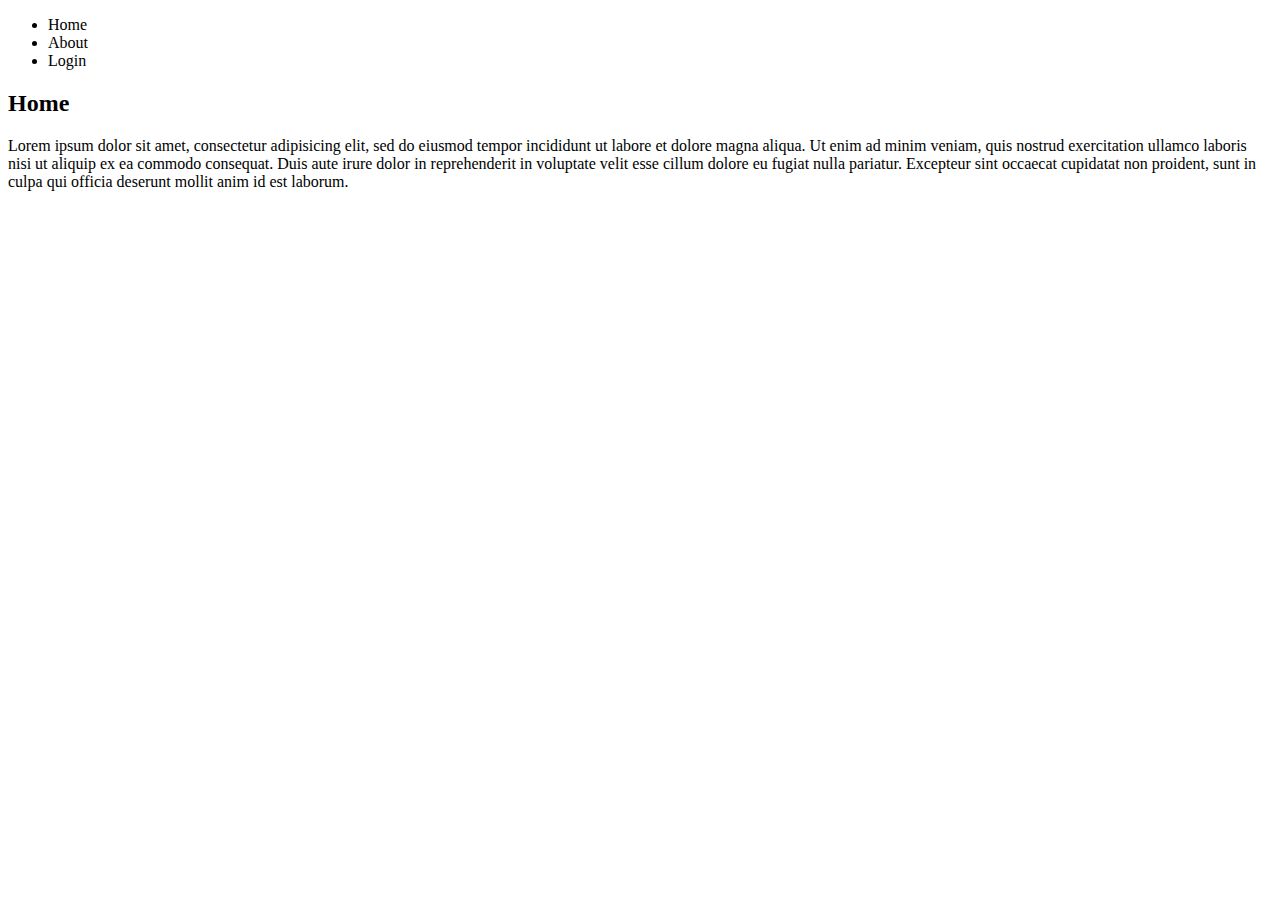
<file: index.html>
<!DOCTYPE html>
<html>
<head>
	<title>CSS</title>
</head>
<body>
	<header>
		<nav>
			<ul>
				<li>Home</li>
				<li>About</li>
				<li>Login</li>
			</ul>
		</nav>
	</header>
	<section>
		<h2>Home</h2>
		<p>Lorem ipsum dolor sit amet, consectetur adipisicing elit, sed do eiusmod
		tempor incididunt ut labore et dolore magna aliqua. Ut enim ad minim veniam,
		quis nostrud exercitation ullamco laboris nisi ut aliquip ex ea commodo
		consequat. Duis aute irure dolor in reprehenderit in voluptate velit esse
		cillum dolore eu fugiat nulla pariatur. Excepteur sint occaecat cupidatat non
		proident, sunt in culpa qui officia deserunt mollit anim id est laborum.</p>
	</section>
</body>
</html>
</file>
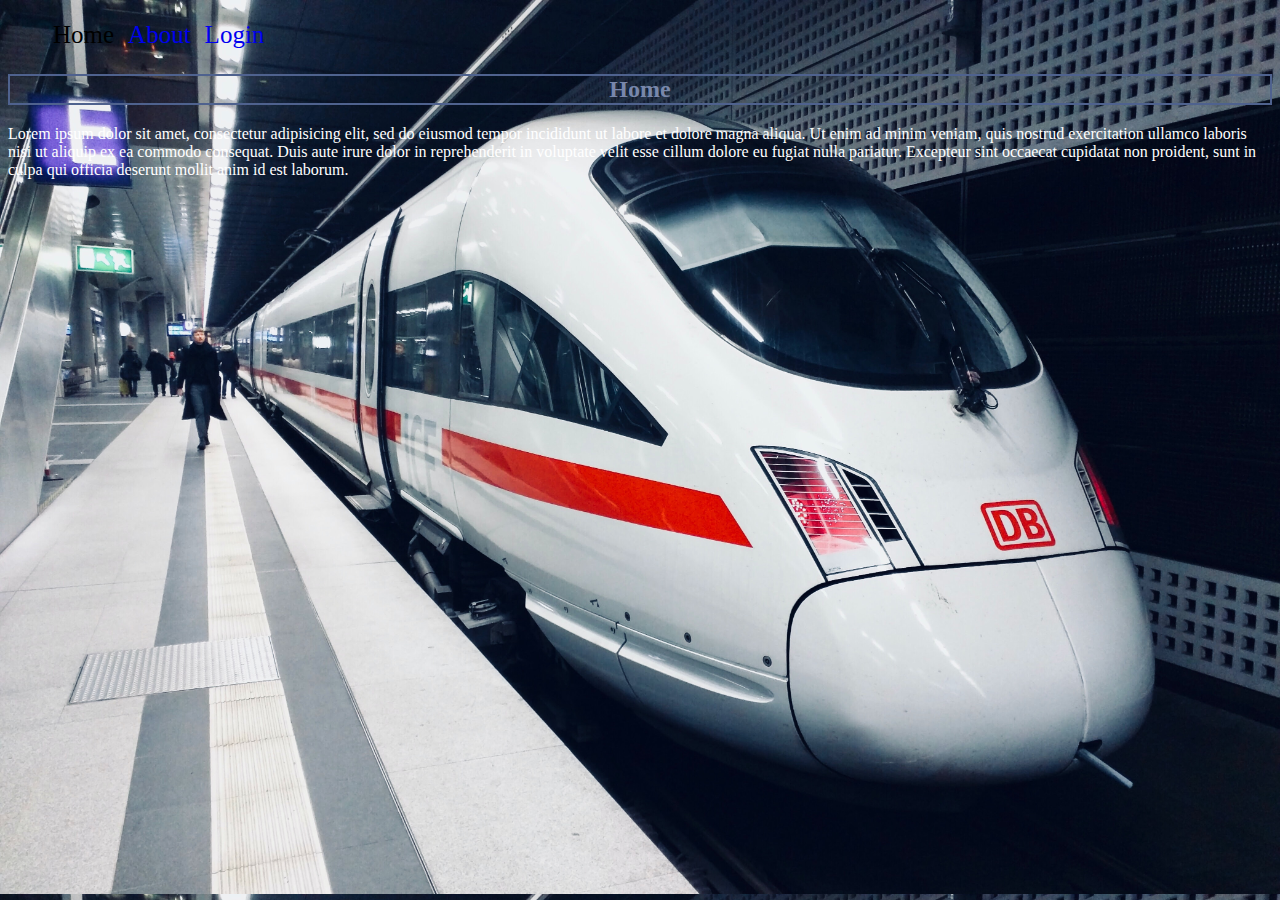
<file: 01-css_basics/index.html>
<!DOCTYPE html>
<html>
<head>
	<title>Home</title>
	<link rel="stylesheet" type="text/css" href="style.css">
</head>
<body>
	<header>
		<nav>
			<ul>
				<li>Home</li>
				<li><a href="about.html"> About </a></li>
				<li><a href="login.html"> Login </a></li>
			</ul>
		</nav>
	</header>
	<section>
		<h2>Home</h2>
		<p>Lorem ipsum dolor sit amet, consectetur adipisicing elit, sed do eiusmod
		tempor incididunt ut labore et dolore magna aliqua. Ut enim ad minim veniam,
		quis nostrud exercitation ullamco laboris nisi ut aliquip ex ea commodo
		consequat. Duis aute irure dolor in reprehenderit in voluptate velit esse
		cillum dolore eu fugiat nulla pariatur. Excepteur sint occaecat cupidatat non
		proident, sunt in culpa qui officia deserunt mollit anim id est laborum.</p>
	</section>
</body>
</html>
</file>
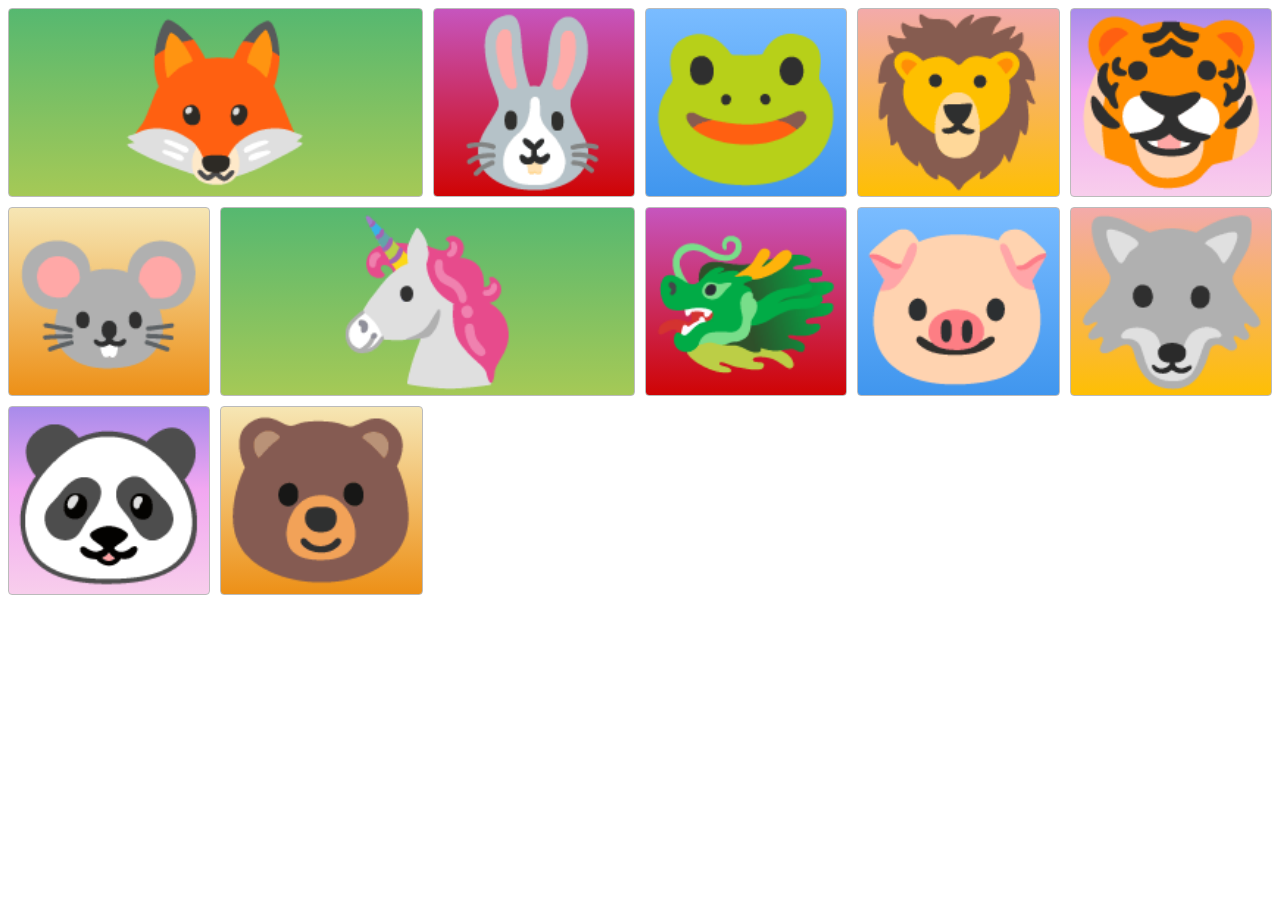
<file: 04-css_grid/index.html>
<!DOCTYPE html>
<html>
<head>
  <!-- the below meta tag is default in most modern browsers. however if you have an
  older browser, the emojis may not show up properly. In which case you need this meta
  tag. Read more here: https://teamtreehouse.com/community/meta-charsetutf8-what-does-this-mean-or-what-does-it-do-i-deleted-it-from-the-code-and-nothing-changed -->
  <meta charset="utf-8" >  
  <title>Grid Master</title>
  <link rel="stylesheet" type="text/css" href="./style.css">
</head>
<body>
  <div  class="container">
    <div class="zone green">🦊</div>
    <div class="zone red">🐰</div>
    <div class="zone blue">🐸</div>
    <div class="zone yellow">🦁</div>
    <div class="zone purple">🐯</div>
    <div class="zone brown">🐭</div>
    <div class="zone green">🦄</div>
    <div class="zone red">🐲</div>
    <div class="zone blue">🐷</div>
    <div class="zone yellow">🐺</div>
    <div class="zone purple">🐼</div>
    <div class="zone brown">🐻</div>
  </div>
</body>
</html>
</file>
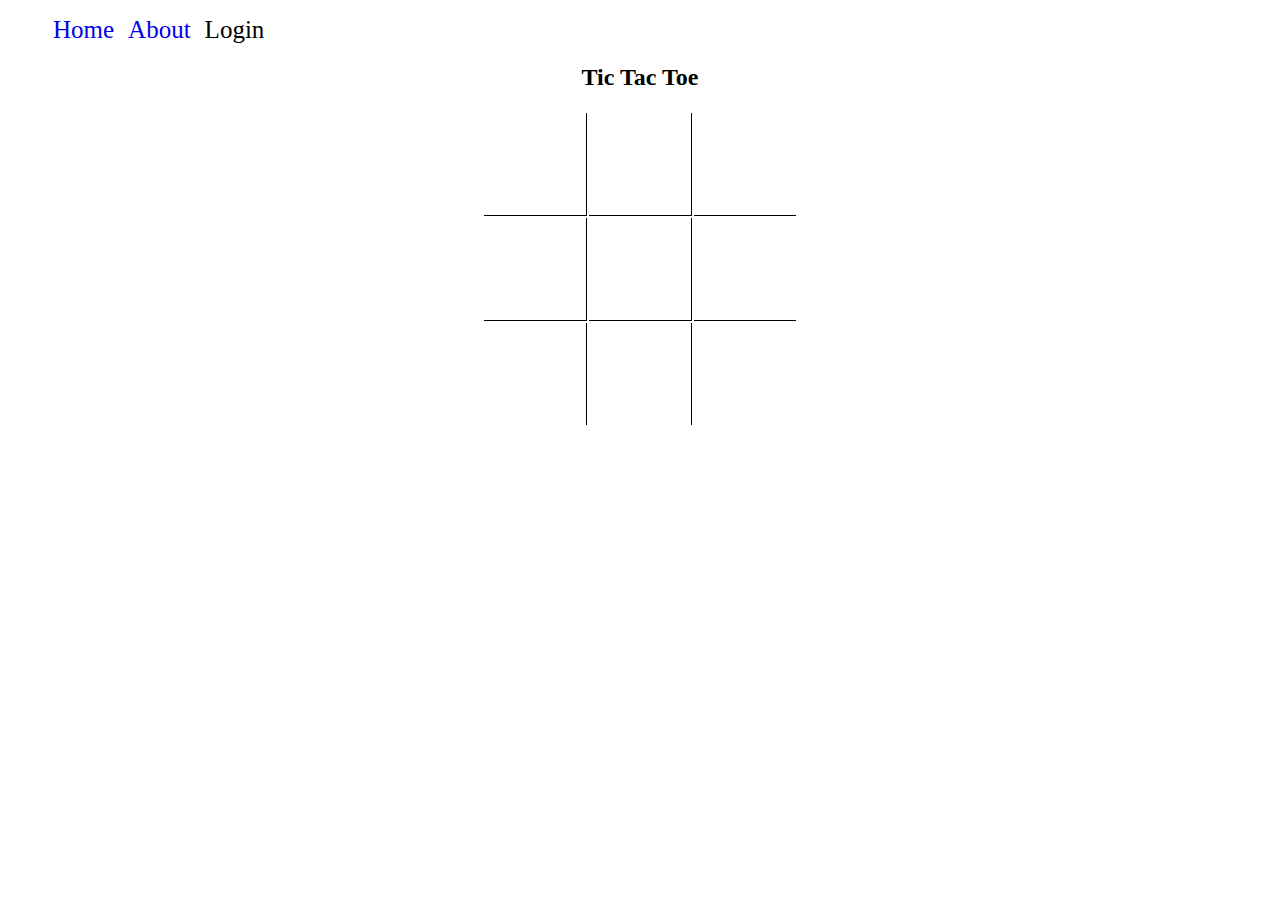
<file: 01-css_basics/login.html>
<!DOCTYPE html>
<html>
<head>
	<title>Login</title>
	<style type="text/css">
		li {
			list-style: none;
			padding: 0 5px;	
			display: inline-block;
		}
		li, a {
			text-decoration: none;
			font-size: 25px;
		}
		td {
			width: 100px;
			height: 100px;
			/*background: pink;*/
		}
		.border-bottom {
			border-bottom: 1px solid black;
		}
		.border-right {
			border-right: 1px solid black;
		}
		h2 {
			text-align: center;
		}
		table {
			margin: 0 auto;
		}
	</style>
</head>
<body>
	<header>
		<nav>
			<ul>
				<li><a href="index.html"> Home </a></li>
				<li><a href="about.html"> About </a></li>
				<li>Login</li>
			</ul>
		</nav>
	</header>
	<section>
		<div>
			<h2>Tic Tac Toe</h2>
			<table>
				<tr>
					<td class="border-bottom border-right"></td>
					<td class="border-bottom border-right"></td>
					<td class="border-bottom"></td>
				</tr>
				<tr>
					<td class="border-bottom border-right"></td>
					<td class="border-bottom border-right"></td>
					<td class="border-bottom"></td>
				</tr>
				<tr>
					<td class="border-right"></td>
					<td class="border-right"></td>
					<td></td>
				</tr>
			</table>
		</div>
	</section>
</body>
</html>
</file>
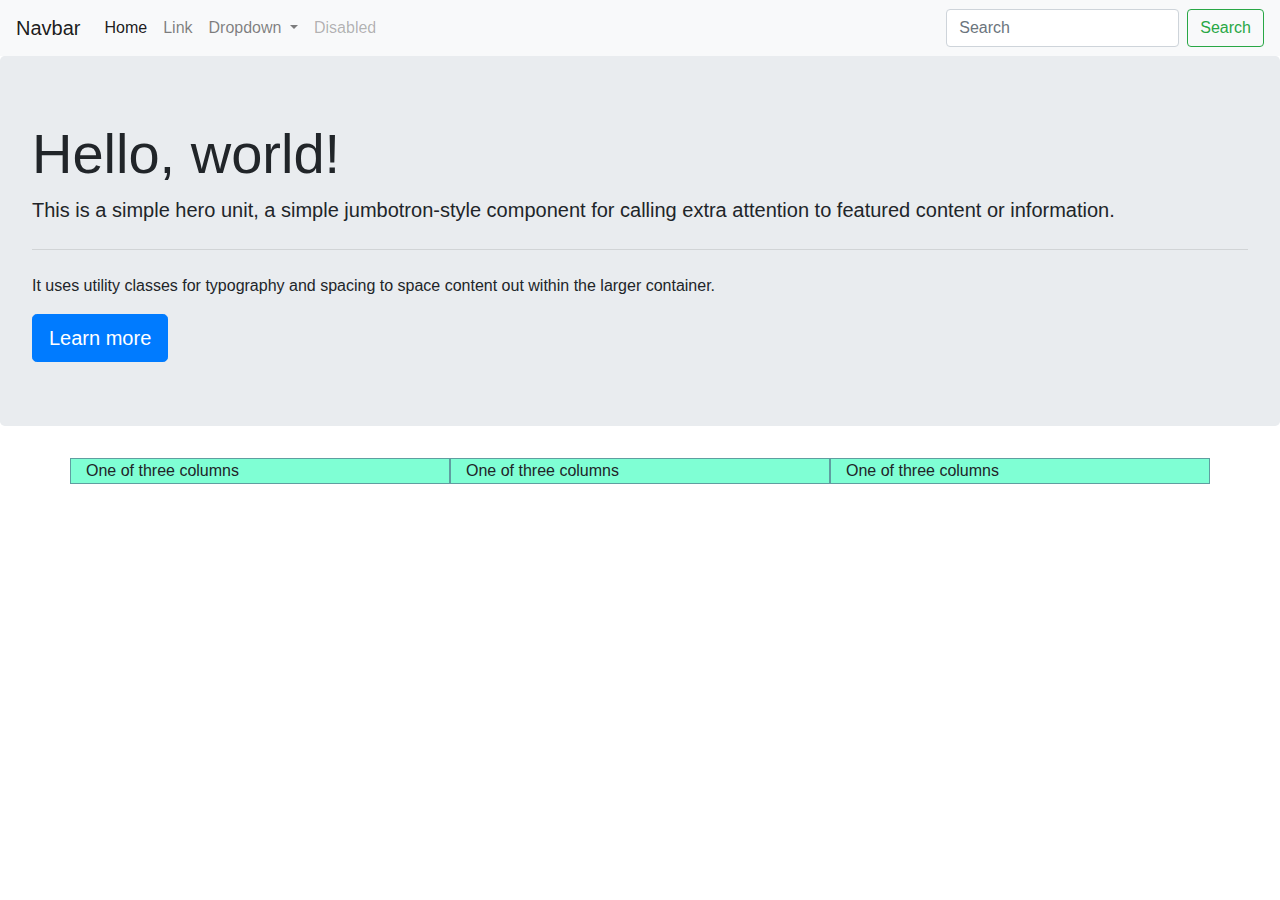
<file: 03-bootstrap/basics.html>
<!DOCTYPE html>
<html lang="en">
  <head>
    <!-- Required meta tags -->
    <meta charset="utf-8" />
    <meta name="viewport" content="width=device-width, initial-scale=1, shrink-to-fit=no" />

    <!-- Bootstrap CSS -->
    <link
      rel="stylesheet"
      href="https://stackpath.bootstrapcdn.com/bootstrap/4.4.1/css/bootstrap.min.css"
      integrity="sha384-Vkoo8x4CGsO3+Hhxv8T/Q5PaXtkKtu6ug5TOeNV6gBiFeWPGFN9MuhOf23Q9Ifjh"
      crossorigin="anonymous"
    />

    <title>Startup | Home</title>

    <style>
      .col {
        background-color: aquamarine;
        border: 1px solid cadetblue;
      }
    </style>
  </head>
  <body>
    <nav class="navbar navbar-expand-lg navbar-light bg-light">
      <a class="navbar-brand" href="#">Navbar</a>
      <button
        class="navbar-toggler"
        type="button"
        data-toggle="collapse"
        data-target="#navbarSupportedContent"
        aria-controls="navbarSupportedContent"
        aria-expanded="false"
        aria-label="Toggle navigation"
      >
        <span class="navbar-toggler-icon"></span>
      </button>

      <div class="collapse navbar-collapse" id="navbarSupportedContent">
        <ul class="navbar-nav mr-auto">
          <li class="nav-item active">
            <a class="nav-link" href="#">Home <span class="sr-only">(current)</span></a>
          </li>
          <li class="nav-item">
            <a class="nav-link" href="#">Link</a>
          </li>
          <li class="nav-item dropdown">
            <a
              class="nav-link dropdown-toggle"
              href="#"
              id="navbarDropdown"
              role="button"
              data-toggle="dropdown"
              aria-haspopup="true"
              aria-expanded="false"
            >
              Dropdown
            </a>
            <div class="dropdown-menu" aria-labelledby="navbarDropdown">
              <a class="dropdown-item" href="#">Action</a>
              <a class="dropdown-item" href="#">Another action</a>
              <div class="dropdown-divider"></div>
              <a class="dropdown-item" href="#">Something else here</a>
            </div>
          </li>
          <li class="nav-item">
            <a class="nav-link disabled" href="#" tabindex="-1" aria-disabled="true">Disabled</a>
          </li>
        </ul>
        <form class="form-inline my-2 my-lg-0">
          <input
            class="form-control mr-sm-2"
            type="search"
            placeholder="Search"
            aria-label="Search"
          />
          <button class="btn btn-outline-success my-2 my-sm-0" type="submit">
            Search
          </button>
        </form>
      </div>
    </nav>

    <!-- Jumbotron -->
    <div class="jumbotron">
      <h1 class="display-4">Hello, world!</h1>
      <p class="lead">
        This is a simple hero unit, a simple jumbotron-style component for calling extra attention
        to featured content or information.
      </p>
      <hr class="my-4" />
      <p>
        It uses utility classes for typography and spacing to space content out within the larger
        container.
      </p>
      <a class="btn btn-primary btn-lg" href="#" role="button">Learn more</a>
    </div>

    <!-- Grid system -->
    <div class="container">
      <div class="row">
        <div class="col col-12 col-sm-3 col-md-6 col-lg-4">
          One of three columns
        </div>
        <div class="col col-12 col-sm-3 col-md-6 col-lg-4">
          One of three columns
        </div>
        <div class="col col-12 col-sm-6 col-md-12 col-lg-4">
          One of three columns
        </div>
      </div>
    </div>

    <!-- Optional JavaScript -->
    <!-- jQuery first, then Popper.js, then Bootstrap JS -->
    <script
      src="https://code.jquery.com/jquery-3.4.1.slim.min.js"
      integrity="sha384-J6qa4849blE2+poT4WnyKhv5vZF5SrPo0iEjwBvKU7imGFAV0wwj1yYfoRSJoZ+n"
      crossorigin="anonymous"
    ></script>
    <script
      src="https://cdn.jsdelivr.net/npm/popper.js@1.16.0/dist/umd/popper.min.js"
      integrity="sha384-Q6E9RHvbIyZFJoft+2mJbHaEWldlvI9IOYy5n3zV9zzTtmI3UksdQRVvoxMfooAo"
      crossorigin="anonymous"
    ></script>
    <script
      src="https://stackpath.bootstrapcdn.com/bootstrap/4.4.1/js/bootstrap.min.js"
      integrity="sha384-wfSDF2E50Y2D1uUdj0O3uMBJnjuUD4Ih7YwaYd1iqfktj0Uod8GCExl3Og8ifwB6"
      crossorigin="anonymous"
    ></script>
  </body>
</html>
</file>
<file: 01-css_basics/style.css>
/*
	Selector {
		property : value;
	}
*/

body {
	background-image: url('background.jpg');
	background-size: cover;
}

h2 {
	color: #7887AB;
	border: 2px solid #4F628E;
	text-align: center;
	cursor: pointer;
}

p {
	color: white;
}

a {
	text-decoration: none;
}

li {
	padding: 5px;
	font-size: 25px;
	list-style: none;
	display: inline-block;
}
</file>
<file: 04-css_grid/style.css>
.container{
    display: grid;
    gap: 10px;
    /*grid-template-columns: auto 1fr 2fr;*/
    /*grid-template-columns: 1fr 1fr 2fr;*/
    /*Production good practice for defining layout*/
    grid-template-columns: repeat(auto-fill, minmax(200px, 1fr));
    grid-template-rows: 1fr;
    /*grid-template-rows: 300px;*/
    justify-items: stretch;
    /*align-items: end;*/
    /*justify-items: end;*/
}

.green {
   /* grid-column-start: 1;
    grid-column-end: 3;*/
    /*-stretch to the end: start/end, grid-column shorthand */
    /*grid-column: 1/-1;*/
    grid-column: span 2; /*Default is span 1 i.e., expand to 1 column*/
    /*grid-row: 1/3;*/
    /*justify-self : start;
    align-self: end;*/
}

/*
    ^For more refer to : http://grid.malven.co/
*/

.zone {
    cursor:pointer;
    /*display:inline-block;*/
    text-align: center;
    font-size:10em;
    border-radius:4px;
    border:1px solid #bbb;
    transition: all 0.3s linear;
}

.zone:hover {
    -webkit-box-shadow:rgba(0,0,0,0.8) 0px 5px 15px, inset rgba(0,0,0,0.15) 0px -10px 20px;
    -moz-box-shadow:rgba(0,0,0,0.8) 0px 5px 15px, inset rgba(0,0,0,0.15) 0px -10px 20px;
    -o-box-shadow:rgba(0,0,0,0.8) 0px 5px 15px, inset rgba(0,0,0,0.15) 0px -10px 20px;
    box-shadow:rgba(0,0,0,0.8) 0px 5px 15px, inset rgba(0,0,0,0.15) 0px -10px 20px;
}


/*https://paulund.co.uk/how-to-create-shiny-css-buttons*/
/***********************************************************************
 *  Green Background
 **********************************************************************/
.green{
    background: #56B870; /* Old browsers */
    background: -moz-linear-gradient(top, #56B870 0%, #a5c956 100%); /* FF3.6+ */
    background: -webkit-gradient(linear, left top, left bottom, color-stop(0%,#56B870), color-stop(100%,#a5c956)); /* Chrome,Safari4+ */
    background: -webkit-linear-gradient(top, #56B870 0%,#a5c956 100%); /* Chrome10+,Safari5.1+ */
    background: -o-linear-gradient(top, #56B870 0%,#a5c956 100%); /* Opera 11.10+ */
    background: -ms-linear-gradient(top, #56B870 0%,#a5c956 100%); /* IE10+ */
    background: linear-gradient(top, #56B870 0%,#a5c956 100%); /* W3C */
}

/***********************************************************************
 *  Red Background
 **********************************************************************/
.red{
    background: #C655BE; /* Old browsers */
    background: -moz-linear-gradient(top, #C655BE 0%, #cf0404 100%); /* FF3.6+ */
    background: -webkit-gradient(linear, left top, left bottom, color-stop(0%,#C655BE), color-stop(100%,#cf0404)); /* Chrome,Safari4+ */
    background: -webkit-linear-gradient(top, #C655BE 0%,#cf0404 100%); /* Chrome10+,Safari5.1+ */
    background: -o-linear-gradient(top, #C655BE 0%,#cf0404 100%); /* Opera 11.10+ */
    background: -ms-linear-gradient(top, #C655BE 0%,#cf0404 100%); /* IE10+ */
    background: linear-gradient(top, #C655BE 0%,#cf0404 100%); /* W3C */
}

/***********************************************************************
 *  Yellow Background
 **********************************************************************/
.yellow{
    background: #F3AAAA; /* Old browsers */
    background: -moz-linear-gradient(top, #F3AAAA 0%, #febf04 100%); /* FF3.6+ */
    background: -webkit-gradient(linear, left top, left bottom, color-stop(0%,#F3AAAA), color-stop(100%,#febf04)); /* Chrome,Safari4+ */
    background: -webkit-linear-gradient(top, #F3AAAA 0%,#febf04 100%); /* Chrome10+,Safari5.1+ */
    background: -o-linear-gradient(top, #F3AAAA 0%,#febf04 100%); /* Opera 11.10+ */
    background: -ms-linear-gradient(top, #F3AAAA 0%,#febf04 100%); /* IE10+ */
    background: linear-gradient(top, #F3AAAA 0%,#febf04 100%); /* W3C */
}

/***********************************************************************
 *  Blue Background
 **********************************************************************/
.blue{
    background: #7abcff; /* Old browsers */
    background: -moz-linear-gradient(top, #7abcff 0%, #60abf8 44%, #4096ee 100%); /* FF3.6+ */
    background: -webkit-gradient(linear, left top, left bottom, color-stop(0%,#7abcff), color-stop(44%,#60abf8), color-stop(100%,#4096ee)); /* Chrome,Safari4+ */
    background: -webkit-linear-gradient(top, #7abcff 0%,#60abf8 44%,#4096ee 100%); /* Chrome10+,Safari5.1+ */
    background: -o-linear-gradient(top, #7abcff 0%,#60abf8 44%,#4096ee 100%); /* Opera 11.10+ */
    background: -ms-linear-gradient(top, #7abcff 0%,#60abf8 44%,#4096ee 100%); /* IE10+ */
    background: linear-gradient(top, #7abcff 0%,#60abf8 44%,#4096ee 100%); /* W3C */
}

/***********************************************************************
 *  Purple Background
 **********************************************************************/
.purple {
    background: #A88BEB; /* Old browsers */
    background: -moz-linear-gradient(top, #A88BEB 0%, #F1A7F1 44%, #F8CEEC 100%); /* FF3.6+ */
    background: -webkit-gradient(linear, left top, left bottom, color-stop(0%,#A88BEB), color-stop(44%,#F1A7F1), color-stop(100%,#F8CEEC)); /* Chrome,Safari4+ */
    background: -webkit-linear-gradient(top, #A88BEB 0%,#F1A7F1 44%,#F8CEEC 100%); /* Chrome10+,Safari5.1+ */
    background: -o-linear-gradient(top, #A88BEB 0%,#F1A7F1 44%,#F8CEEC 100%); /* Opera 11.10+ */
    background: -ms-linear-gradient(top, #A88BEB 0%,#F1A7F1 44%,#F8CEEC 100%); /* IE10+ */
    background: linear-gradient(top, #A88BEB 0%,#F1A7F1 44%,#F8CEEC 100%); /* W3C */
}

/***********************************************************************
 *  Brown Background
 **********************************************************************/
.brown {
    background: #f6e6b4; /* Old browsers */
    background: -moz-linear-gradient(top, #f6e6b4 0%, #ed9017 100%); /* FF3.6+ */
    background: -webkit-gradient(linear, left top, left bottom, color-stop(0%,#f6e6b4), color-stop(100%,#ed9017)); /* Chrome,Safari4+ */
    background: -webkit-linear-gradient(top, #f6e6b4 0%,#ed9017 100%); /* Chrome10+,Safari5.1+ */
    background: -o-linear-gradient(top, #f6e6b4 0%,#ed9017 100%); /* Opera 11.10+ */
    background: -ms-linear-gradient(top, #f6e6b4 0%,#ed9017 100%); /* IE10+ */
    background: linear-gradient(top, #f6e6b4 0%,#ed9017 100%); /* W3C */
    filter: progid:DXImageTransform.Microsoft.gradient( startColorstr='#f6e6b4', endColorstr='#ed9017',GradientType=0 ); /* IE6-9 */
}
</file>
